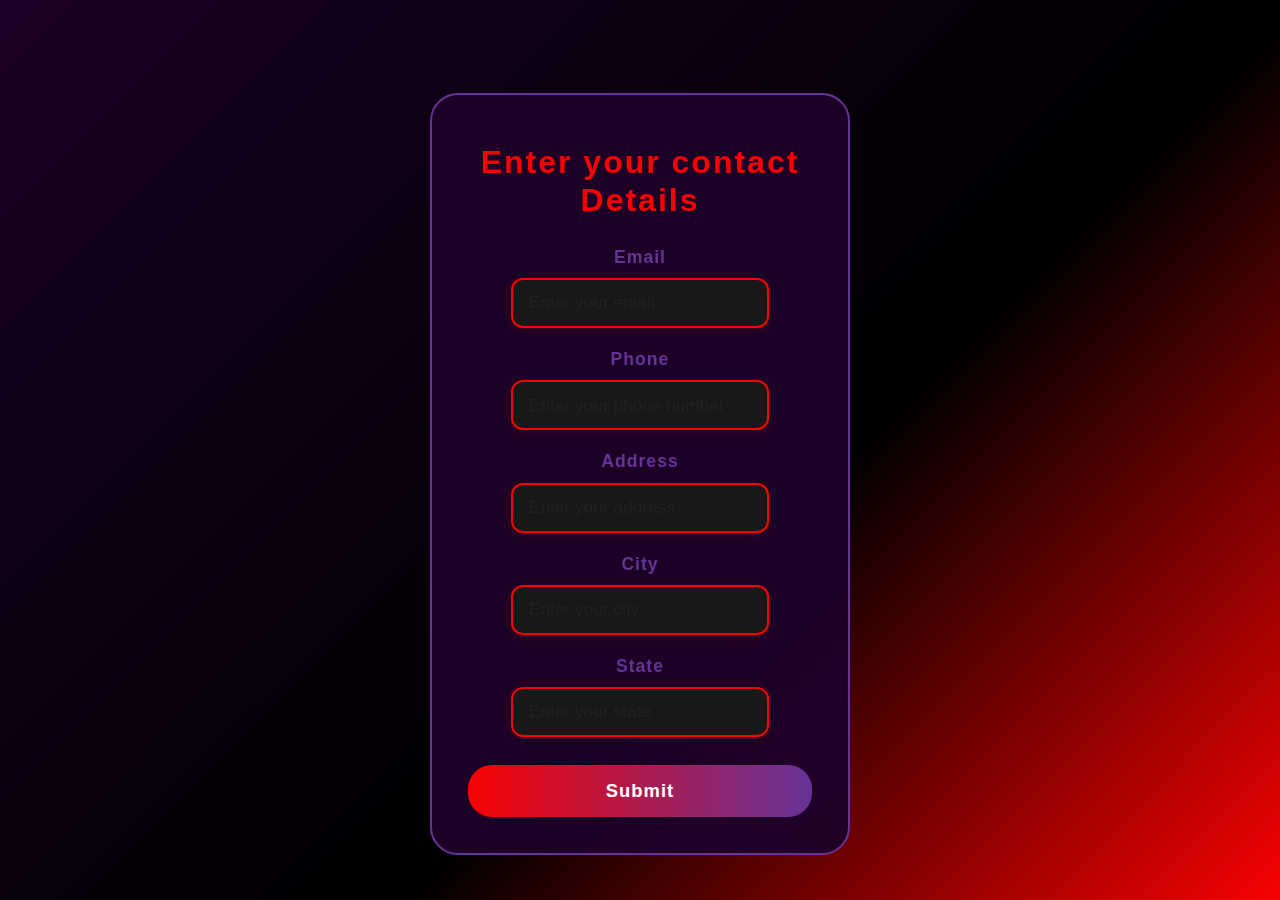
<file: index.html>
<!DOCTYPE html>
<html lang="en">
<head>
  <meta charset="UTF-8">
  <meta name="viewport" content="width=device-width, initial-scale=1.0">
  <title>Application</title>
  <link rel="icon" href="idea.png" type="image/x-icon">
  <!-- Bootstrap CSS -->
  <link href="https://cdn.jsdelivr.net/npm/bootstrap@5.3.2/dist/css/bootstrap.min.css" rel="stylesheet">
  <link rel="stylesheet" href="style.css">
  <link href="https://fonts.googleapis.com/css2?family=Poppins:wght@400;600;700&display=swap" rel="stylesheet">
</head>
<body>
    <div class="container">
      <div class="form-container mt-5">
        <h2 class="text-center mb-4">Enter your contact Details</h2>
        <form>
          <div class="mb-3 text-center">
            <label for="email" class="form-label">Email</label>
            <input type="email" class="form-control w-75 mx-auto" id="email" name="email" placeholder="Enter your email" required>
          </div>
          <div class="mb-3 text-center">
            <label for="phone" class="form-label">Phone</label>
            <input type="tel" class="form-control w-75 mx-auto" id="phone" name="phone" placeholder="Enter your phone number" required>
          </div>
          <div class="mb-3 text-center">
            <label for="address" class="form-label">Address</label>
            <input type="text" class="form-control w-75 mx-auto" id="address" name="address" placeholder="Enter your address" required>
          </div>
          <div class="mb-3 text-center">
            <label for="city" class="form-label">City</label>
            <input type="text" class="form-control w-75 mx-auto" id="city" name="city" placeholder="Enter your city" required>
          </div>
          <div class="mb-3 text-center">
            <label for="state" class="form-label">State</label>
            <input type="text" class="form-control w-75 mx-auto" id="state" name="state" placeholder="Enter your state" required>
          </div>
          <div class="text-center">
            <button type="button" class="btn btn-animated px-5" onclick="submitForm()">Submit</button>
          </div>
        </form>
        <div id="output"></div>
      </div>
    </div>
    <!-- ✅ Correct way to include JavaScript -->
    <script src="form.js"></script>
  </body>
</html>
</file>
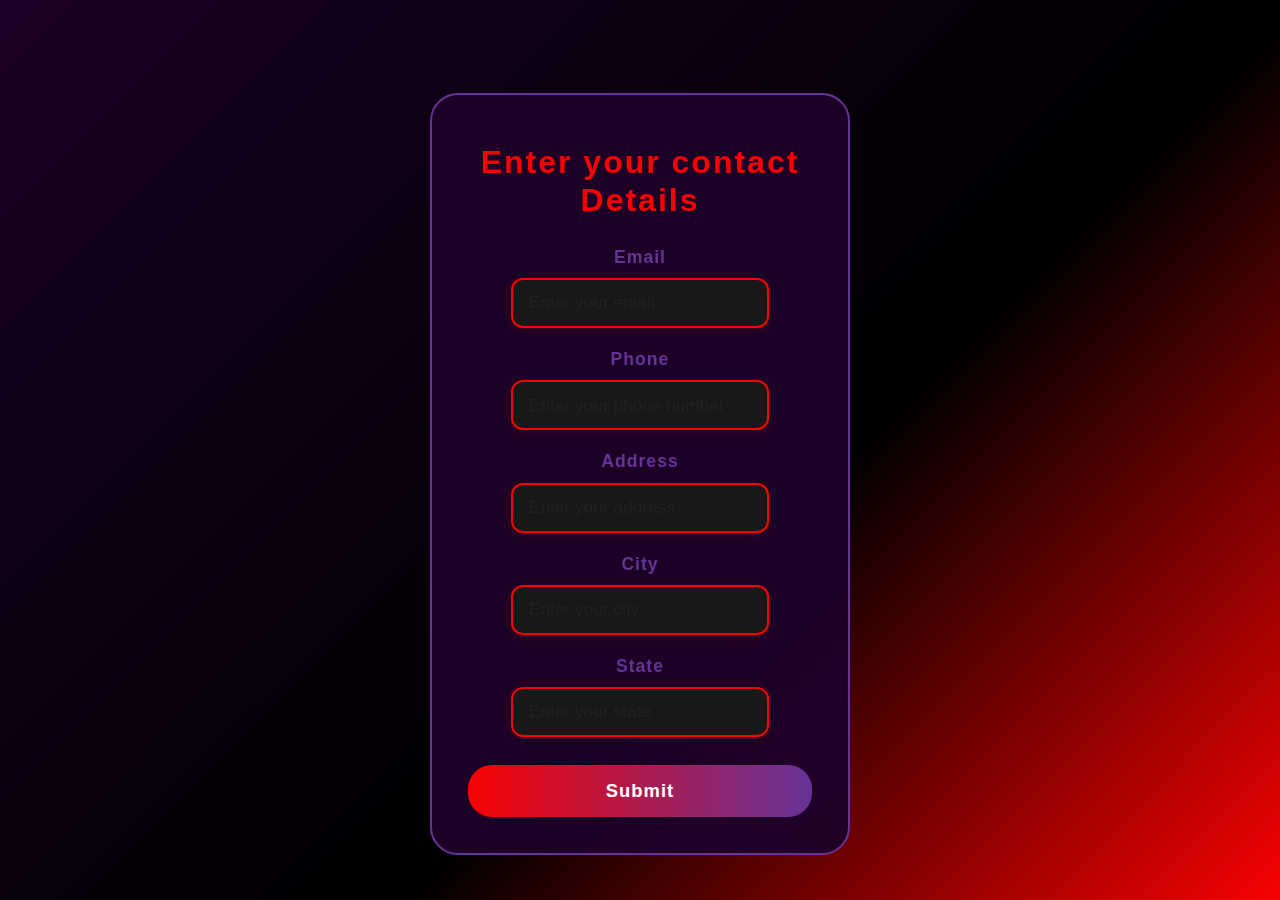
<file: contactform.html>
<!DOCTYPE html>
<html lang="en">
<head>
  <meta charset="UTF-8">
  <meta name="viewport" content="width=device-width, initial-scale=1.0">
  <title>Application</title>
  <link rel="icon" href="idea.png" type="image/x-icon">
  <!-- Bootstrap CSS -->
  <link href="https://cdn.jsdelivr.net/npm/bootstrap@5.3.2/dist/css/bootstrap.min.css" rel="stylesheet">
  <link rel="stylesheet" href="style.css">
  <link href="https://fonts.googleapis.com/css2?family=Poppins:wght@400;600;700&display=swap" rel="stylesheet">
</head>
<body>
    <div class="container">
      <div class="form-container mt-5">
        <h2 class="text-center mb-4">Enter your contact Details</h2>
        <form>
          <div class="mb-3 text-center">
            <label for="email" class="form-label">Email</label>
            <input type="email" class="form-control w-75 mx-auto" id="email" name="email" placeholder="Enter your email" required>
          </div>
          <div class="mb-3 text-center">
            <label for="phone" class="form-label">Phone</label>
            <input type="tel" class="form-control w-75 mx-auto" id="phone" name="phone" placeholder="Enter your phone number" required>
          </div>
          <div class="mb-3 text-center">
            <label for="address" class="form-label">Address</label>
            <input type="text" class="form-control w-75 mx-auto" id="address" name="address" placeholder="Enter your address" required>
          </div>
          <div class="mb-3 text-center">
            <label for="city" class="form-label">City</label>
            <input type="text" class="form-control w-75 mx-auto" id="city" name="city" placeholder="Enter your city" required>
          </div>
          <div class="mb-3 text-center">
            <label for="state" class="form-label">State</label>
            <input type="text" class="form-control w-75 mx-auto" id="state" name="state" placeholder="Enter your state" required>
          </div>
          <div class="text-center">
            <button type="button" class="btn btn-animated px-5" onclick="submitForm()">Submit</button>
          </div>
        </form>
        <div id="output"></div>
      </div>
    </div>
    <!-- ✅ Correct way to include JavaScript -->
    <script src="form.js"></script>
  </body>
</html>
</file>
<file: style.css>
body {
  background: linear-gradient(135deg, #1a0025 0%, #000 60%, #f70202 100%) !important;
  min-height: 100vh;
  font-family: 'Segoe UI', Arial, sans-serif;
  display: flex;
  align-items: center;
  justify-content: center;
  margin: 0;
  padding: 0;
}

.form-container {
  background: rgba(30, 0, 40, 0.95);
  border-radius: 28px;
  box-shadow: 0 8px 40px 0 #f7020255, 0 2px 24px 0 rebeccapurple55;
  padding: 48px 36px 36px 36px;
  max-width: 420px;
  width: 100%;
  margin: 0 auto;
  animation: fadeInDown 1.2s cubic-bezier(0.23, 1, 0.32, 1);
  backdrop-filter: blur(2px);
  border: 2px solid rebeccapurple;
}

@keyframes fadeInDown {
  0% {
    opacity: 0;
    transform: translateY(-60px) scale(0.98);
  }
  100% {
    opacity: 1;
    transform: translateY(0) scale(1);
  }
}

h2 {
  color: #f70202;
  margin-bottom: 32px;
  letter-spacing: 2px;
  text-shadow: 0 2px 16px rebeccapurple99, 0 1px 0 #fff2;
  font-weight: 700;
  font-size: 2rem;
}

.form-label {
  font-weight: 600;
  color: rebeccapurple;
  letter-spacing: 1px;
  font-size: 1.1em;
}

.form-control {
  background: #181818;
  color: #fff;
  border: 2px solid #f70202;
  border-radius: 12px;
  padding: 10px 16px;
  margin-bottom: 18px;
  width: 100%;
  font-size: 1.08em;
  transition: border 0.2s, box-shadow 0.2s, background 0.2s;
  box-shadow: 0 2px 8px #f7020222;
}

.form-control:focus {
  border-color: rebeccapurple;
  background: #22002a;
  color: #fff;
  box-shadow: 0 0 12px 2px rebeccapurple55;
  outline: none;
}

.btn-animated {
  background: linear-gradient(90deg, #f70202 0%, rebeccapurple 100%);
  color: #fff;
  border: none;
  font-weight: 700;
  border-radius: 24px;
  padding: 12px 0;
  width: 100%;
  font-size: 1.15em;
  letter-spacing: 1px;
  margin-top: 10px;
  box-shadow: 0 4px 18px 0 rebeccapurple33;
  transition: background 0.2s, color 0.2s, transform 0.2s, box-shadow 0.2s;
}

.btn-animated:hover, .btn-animated:focus {
  background: linear-gradient(90deg, rebeccapurple 0%, #f70202 100%);
  color: #fff;
  transform: translateY(-2px) scale(1.04);
  box-shadow: 0 8px 32px 0 #f7020255;
}

#output {
  margin-top: 36px;
  animation: fadeInUp 1s cubic-bezier(0.23, 1, 0.32, 1);
  background: #181818;
  border-radius: 18px;
  box-shadow: 0 2px 16px #f7020255;
  padding: 24px 32px;
  color: rebeccapurple;
  font-size: 1.1em;
  border: 2px solid #f70202;
  text-align: center;
  display: none;
}

#output.show {
  display: block;
}

#output h3 {
  color: #f70202;
  margin-bottom: 16px;
  letter-spacing: 1px;
  font-weight: 700;
}

#output p {
  color: rebeccapurple;
  margin: 8px 0;
  font-weight: 500;
}

@keyframes fadeInUp {
  0% {
    opacity: 0;
    transform: translateY(40px) scale(0.98);
  }
  100% {
    opacity: 1;
    transform: translateY(0) scale(1);
  }
}

@media (max-width: 600px) {
  .form-container {
    padding: 24px 8vw 24px 8vw;
    max-width: 98vw;
  }
  #output {
    padding: 18px 4vw;
  }
}
</file>
